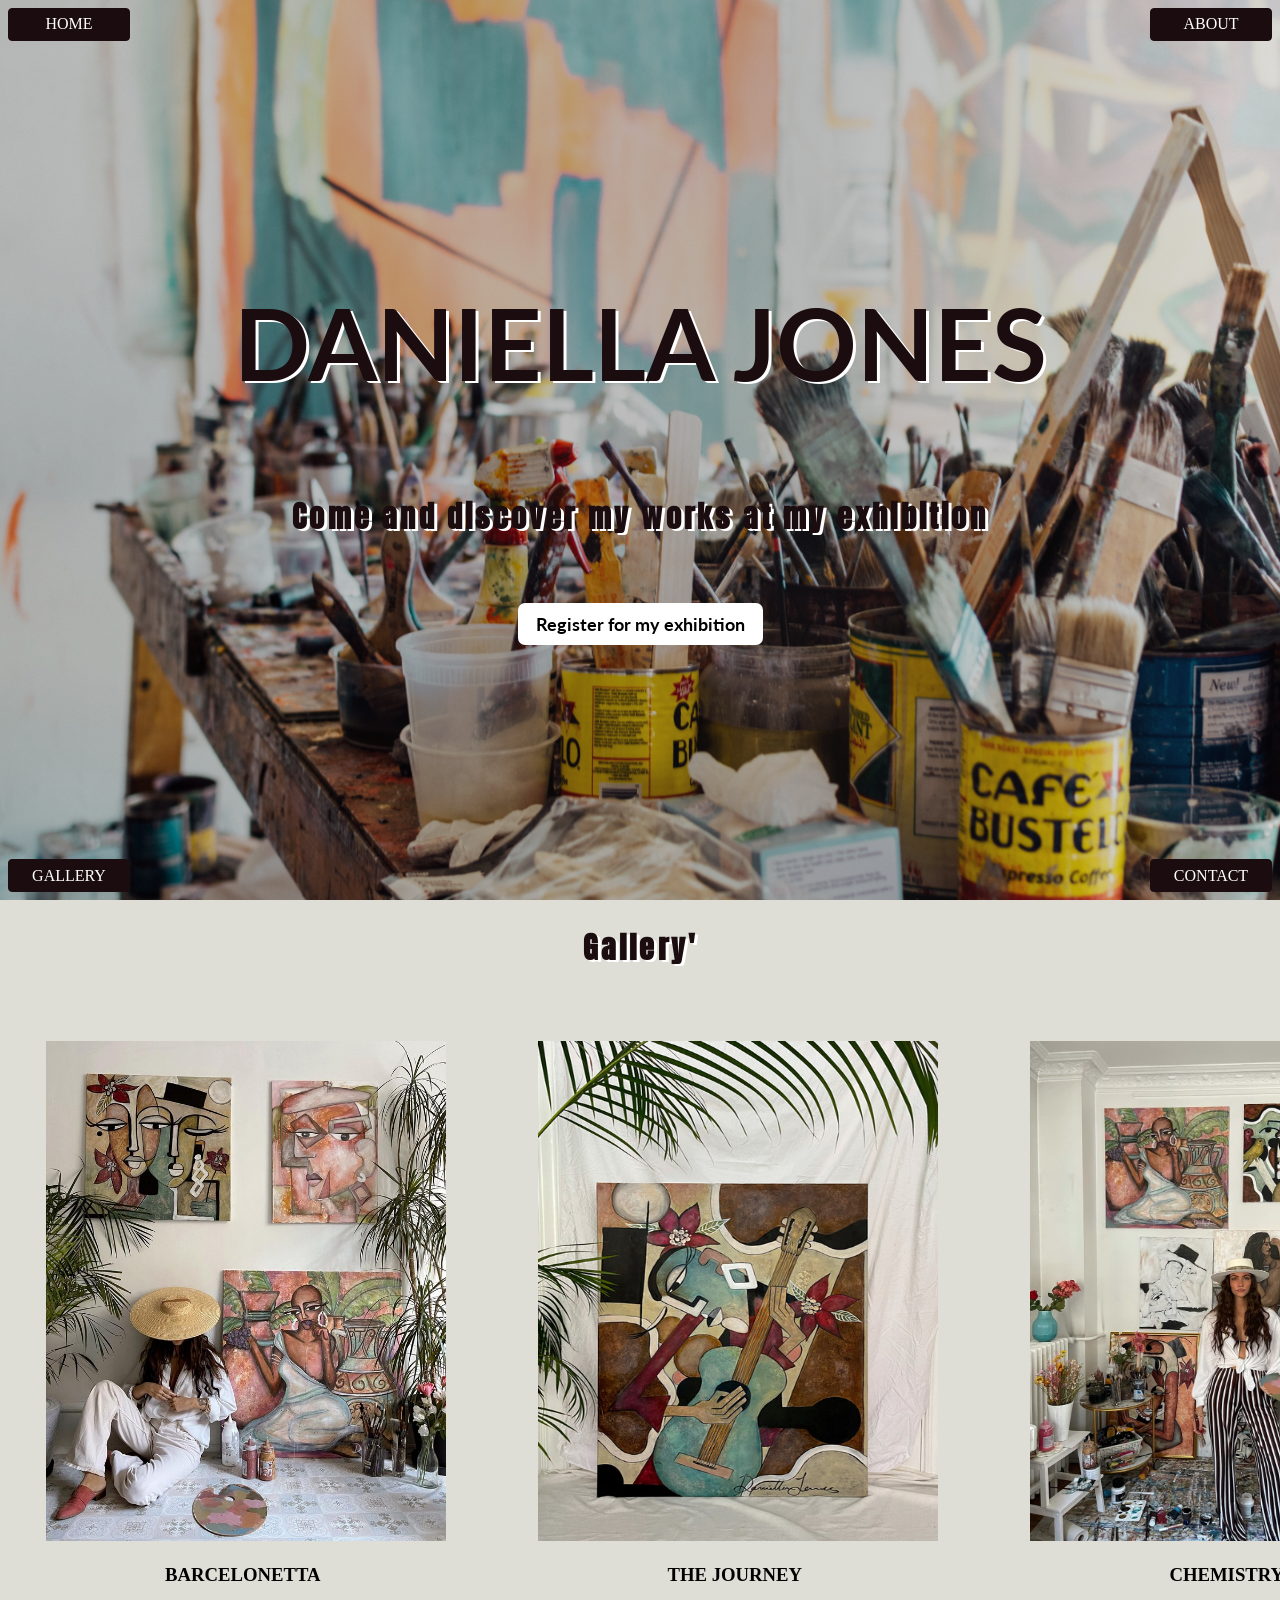
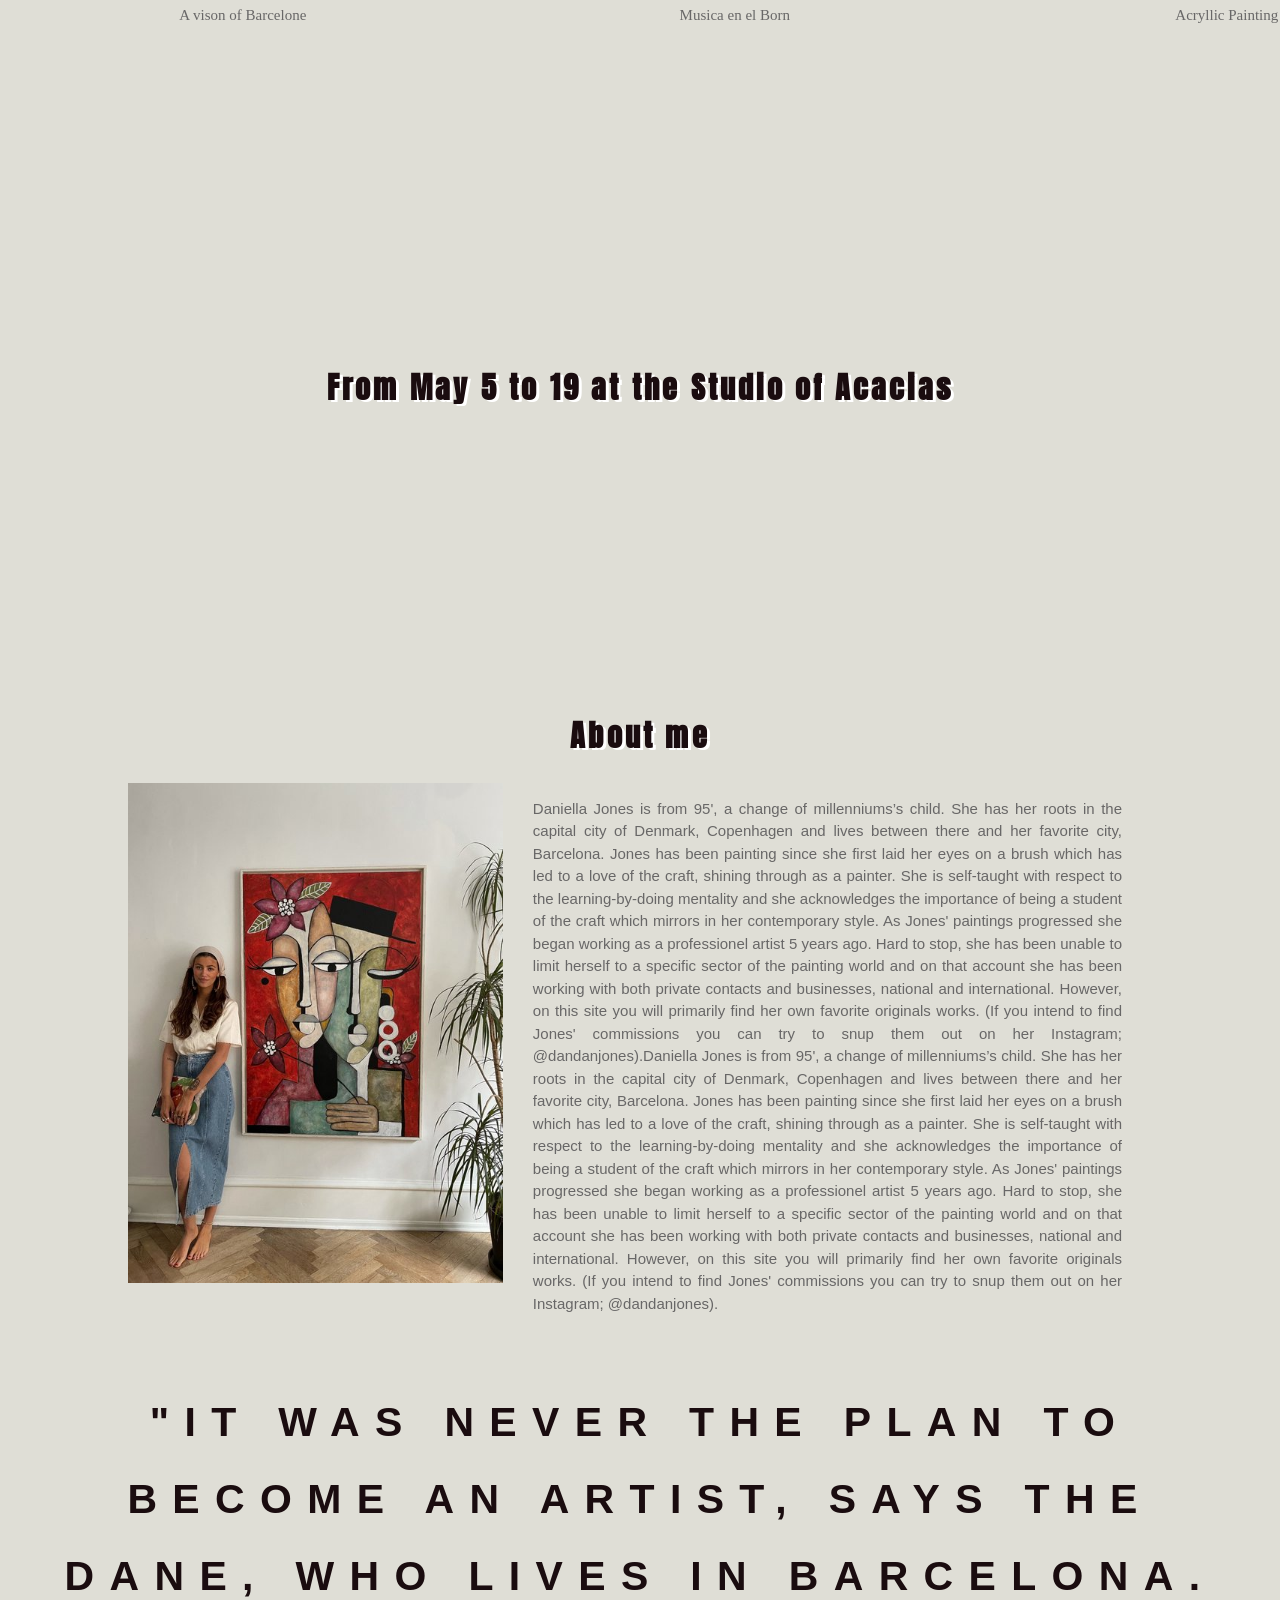
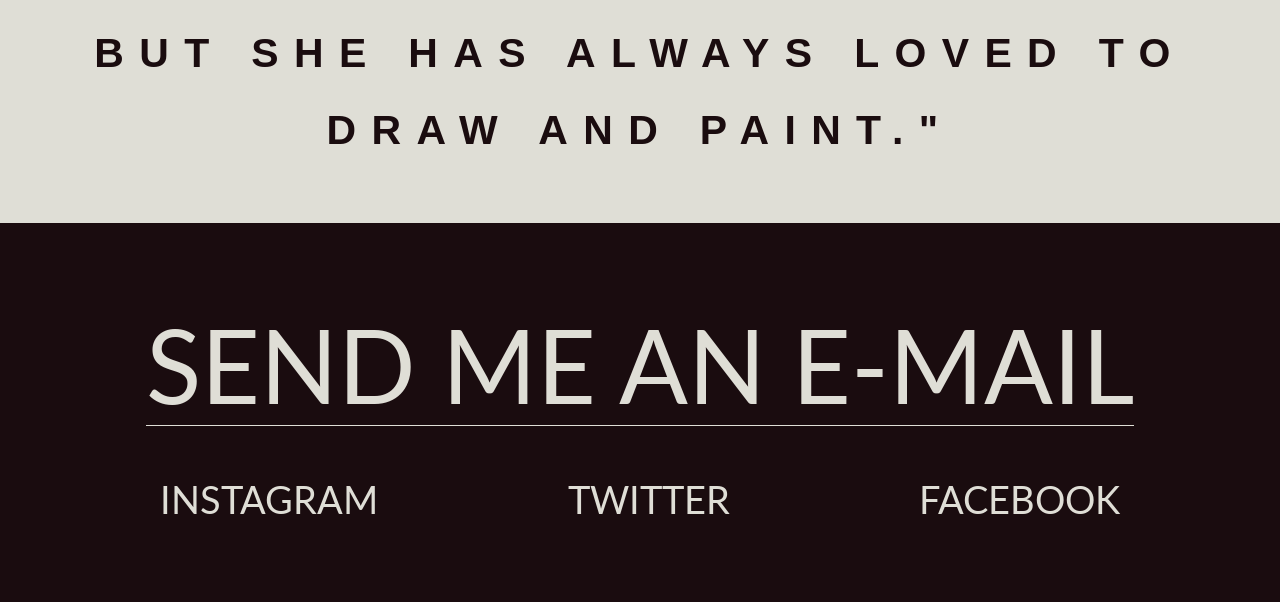
<file: index.html>
<!DOCTYPE html>
<html lang="en">
<head>
	<meta charset="UTF-8">
	<meta name="viewport" content="width=device-width, initial-scale=1.0">
	<title>Document</title>
	<link rel="stylesheet" href="styles/style.css">
</head>
<body>
<!-- Menus -->
	<a href="#" class="home menu">HOME</a>
	<a href="#about" class="about menu">ABOUT</a>
	<a href="#"class="gallery menu">GALLERY</a>
	<a href="#contact" class="contact menu">CONTACT</a>
<!-- Banner -->
	<div id="banner">
		<h1>DANIELLA JONES</h1>
		<h2>Come and discover my works at my exhibition</h2>
		<a href="https://www.daniellajonesart.com/" class="button">Register for my exhibition</a>
	</div>
<!-- Slider -->
<div>
	<h2>Gallery'</h2>
	<div class="cards">
		<div class="card">
			<img src="images/photo1.jpg" alt="Le Wagon Shanghai">
			<h3>BARCELONETTA</h3>
			<p>A vison of Barcelone</p>
		</div>
		<div class="card">
			<img src="images/photo2.jpg" alt="Le Wagon London">
			<h3>THE JOURNEY</h3>
			<p>Musica en el Born</p>
		</div>
		<div class="card">
			<img src="images/photo3.jpg" alt="Le Wagon Paris">
			<h3>CHEMISTRY</h3>
			<p>Acryllic Painting</p>
		</div>		
	</div>
</div>

<!-- Seconde Partie -->
<div class="parallax-effect">
	<h2>From May 5 to 19 at the Studio of Acacias</h2>
</div>
<div style="height:1000px;background-image: linear-gradient(to right top, #DFDED6); font-size:36px; text-align: center; font-family: 'Raleway', Arial, sans-serif">
<h2 id="about">About me</h2>

<div>
	<div class="container">
		<img src="images/profil.jpg">
		<p>Daniella Jones is from 95', a change of millenniums’s child. She has her roots in the capital city of Denmark, Copenhagen and lives between there and her favorite city, Barcelona. Jones has been painting since she first laid her eyes on a brush which has led to a love of the craft, shining through as a painter. She is self-taught with respect to the learning-by-doing mentality and she acknowledges the importance of being a student of the craft which mirrors in her contemporary style. As Jones' paintings progressed she began working as a professionel artist 5 years ago. Hard to stop, she has been unable to limit herself to a specific sector of the painting world and on that account she has been working with both private contacts and businesses, national and international. However, on this site you will primarily find her own favorite originals works. (If you intend to find Jones' commissions you can try to snup them out on her Instagram; @dandanjones).Daniella Jones is from 95', a change of millenniums’s child. She has her roots in the capital city of Denmark, Copenhagen and lives between there and her favorite city, Barcelona. Jones has been painting since she first laid her eyes on a brush which has led to a love of the craft, shining through as a painter. She is self-taught with respect to the learning-by-doing mentality and she acknowledges the importance of being a student of the craft which mirrors in her contemporary style. As Jones' paintings progressed she began working as a professionel artist 5 years ago. Hard to stop, she has been unable to limit herself to a specific sector of the painting world and on that account she has been working with both private contacts and businesses, national and international. However, on this site you will primarily find her own favorite originals works. (If you intend to find Jones' commissions you can try to snup them out on her Instagram; @dandanjones).
	 </p>
	</div>
</div>

<!-- Follow Me -->
<div>
	<h4>
	<fontsninja-text id="fontsninja-text-100" class="fontsninja-family-17803">"It was never the plan to become an artist, says the Dane, who lives in Barcelona. But she has always loved to draw and paint."</fontsninja-text>
	</h4>
</div>

<!-- Footer -->
<div class="footer">
	<div class="contact-footer" id="contact">
		<a href="mailto:daniellajoneswork@hotmail.com">Send me an e-mail</a>
	</div>
	<div class="rs-footer">
		<a href="https://www.instagram.com/dandanjones/">Instagram</a>
		<a href="https://twitter.com/studioacacias">Twitter</a>
		<a href="https://www.facebook.com/StudioAcacias">Facebook</a>
	</div>
</div>
</body>
</html>
</file>
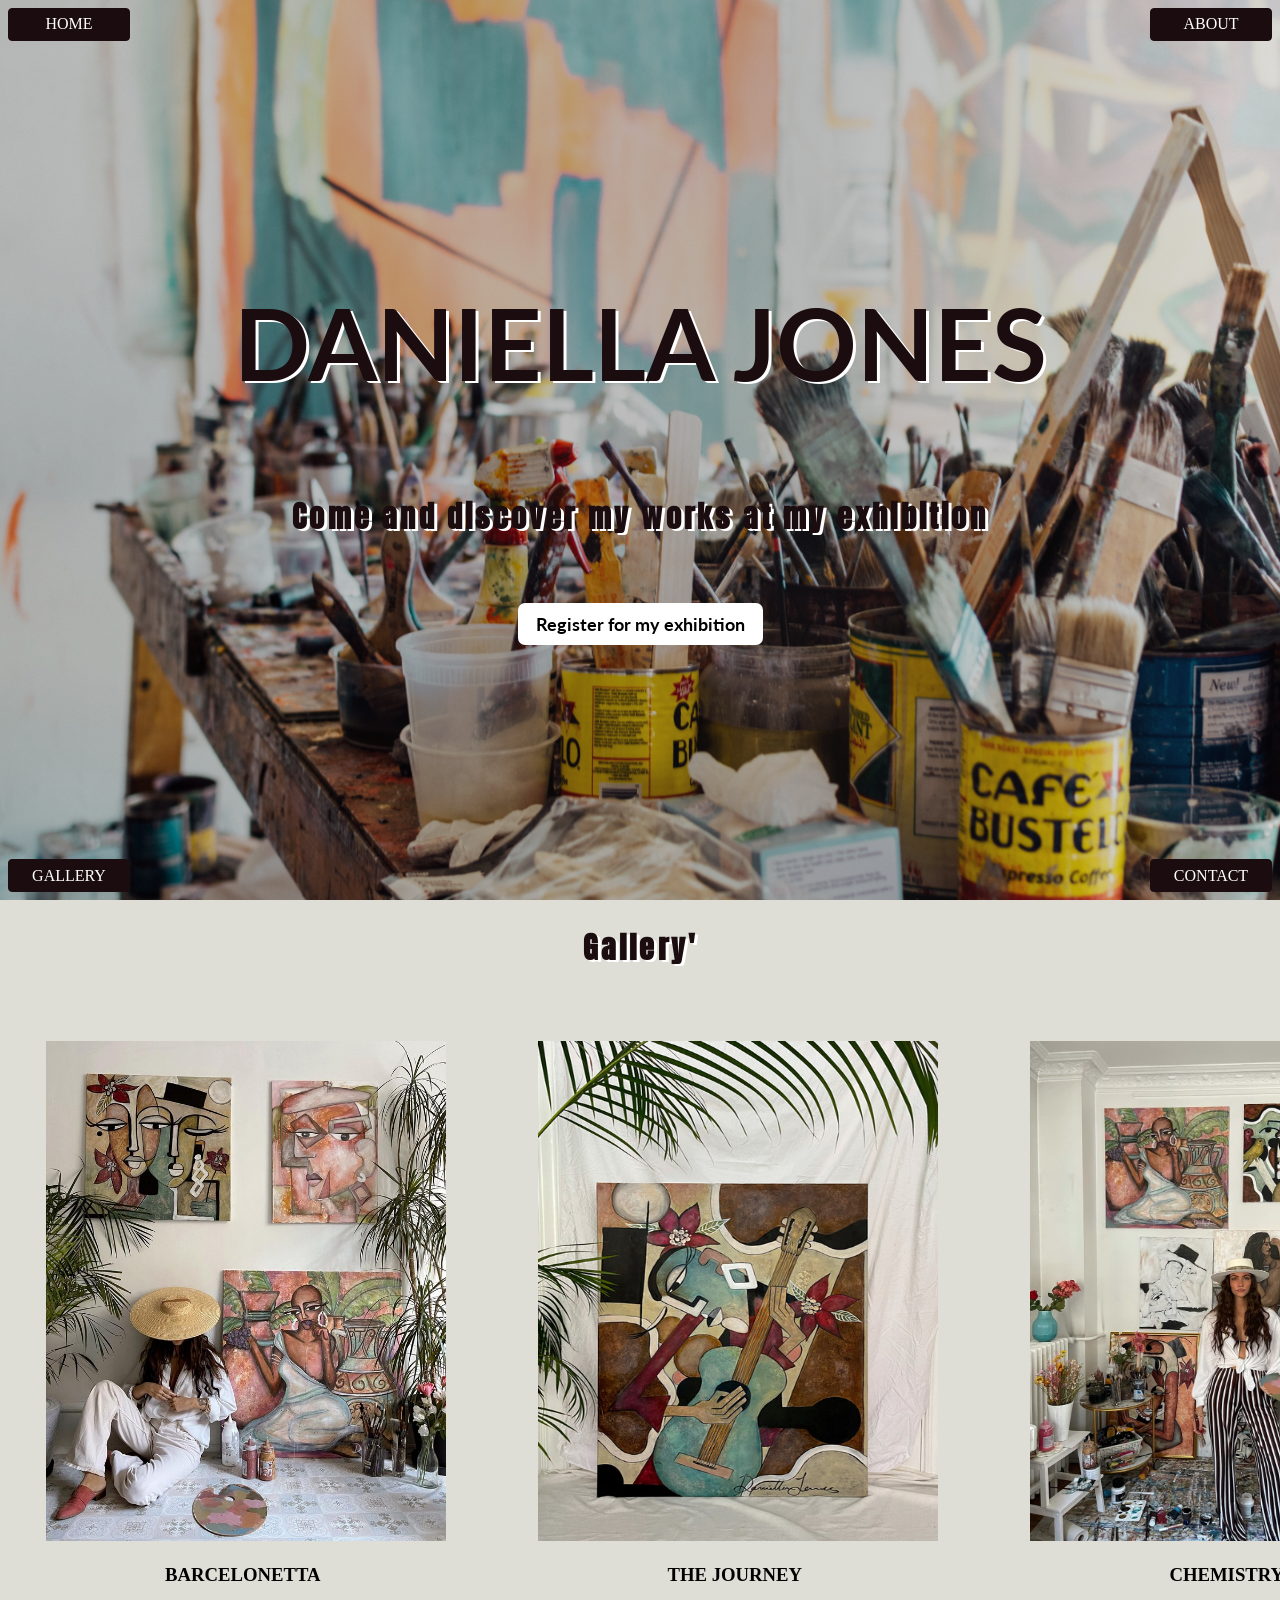
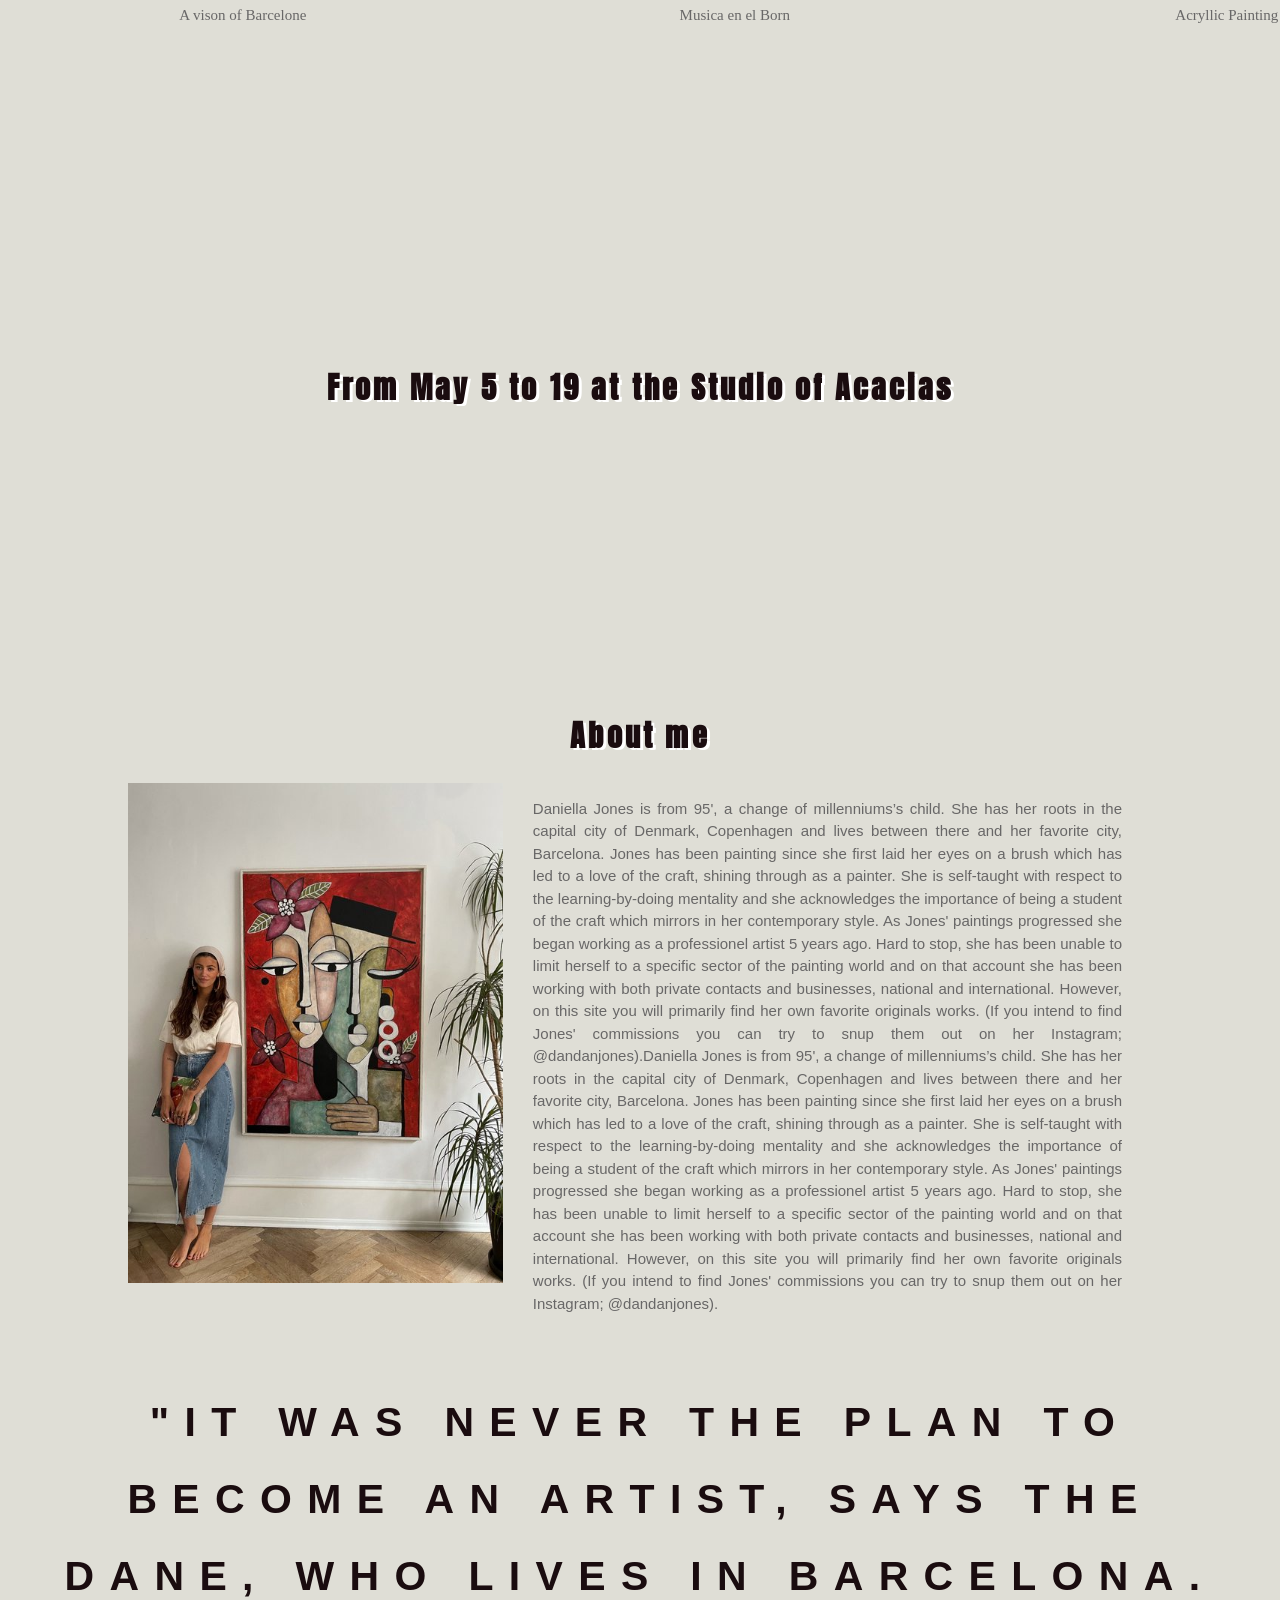
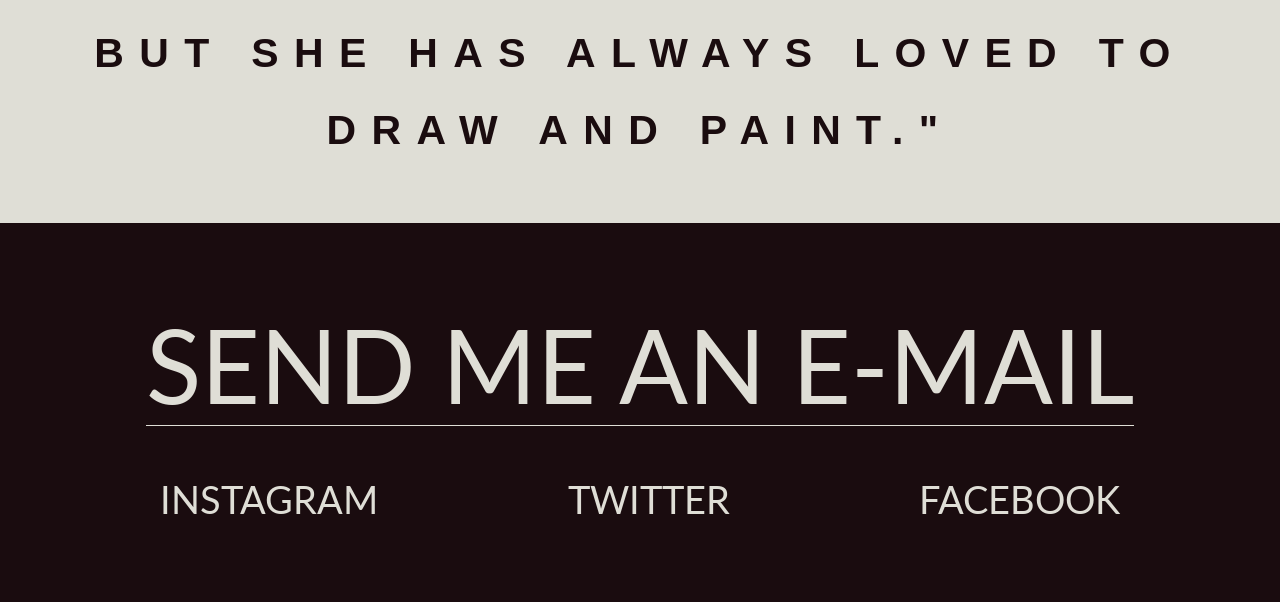
<file: landingpage/index.html>
<!DOCTYPE html>
<html lang="en">
<head>
	<meta charset="UTF-8">
	<meta name="viewport" content="width=device-width, initial-scale=1.0">
	<title>Document</title>
	<link rel="stylesheet" href="styles/style.css">
	<link rel="stylesheet" href="styles/menu.css">
</head>
<body>
<!-- Menus -->
	<a href="#" class="home menu">HOME</a>
	<a href="#about" class="about menu">ABOUT</a>
	<a href="#"class="gallery menu">GALLERY</a>
	<a href="#contact" class="contact menu">CONTACT</a>
<!-- Banner -->
	<div id="banner">
		<h1>DANIELLA JONES</h1>
		<h2>Come and discover my works at my exhibition</h2>
		<a href="https://www.daniellajonesart.com/" class="button">Register for my exhibition</a>
	</div>
<!-- Slider -->
<div>
	<h2>Gallery'</h2>
	<div class="cards">
		<div class="card">
			<img src="images/photo1.jpg" alt="Le Wagon Shanghai">
			<h3>BARCELONETTA</h3>
			<p>A vison of Barcelone</p>
		</div>
		<div class="card">
			<img src="images/photo2.jpg" alt="Le Wagon London">
			<h3>THE JOURNEY</h3>
			<p>Musica en el Born</p>
		</div>
		<div class="card">
			<img src="images/photo3.jpg" alt="Le Wagon Paris">
			<h3>CHEMISTRY</h3>
			<p>Acryllic Painting</p>
		</div>		
	</div>
</div>

<!-- Seconde Partie -->
<div class="parallax-effect">
	<h2>From May 5 to 19 at the Studio of Acacias</h2>
</div>
<div style="height:1000px;background-image: linear-gradient(to right top, #DFDED6); font-size:36px; text-align: center; font-family: 'Raleway', Arial, sans-serif">
<h2 id="about">About me</h2>

<div>
	<div class="container">
		<img src="images/profil.jpg">
		<p>Daniella Jones is from 95', a change of millenniums’s child. She has her roots in the capital city of Denmark, Copenhagen and lives between there and her favorite city, Barcelona. Jones has been painting since she first laid her eyes on a brush which has led to a love of the craft, shining through as a painter. She is self-taught with respect to the learning-by-doing mentality and she acknowledges the importance of being a student of the craft which mirrors in her contemporary style. As Jones' paintings progressed she began working as a professionel artist 5 years ago. Hard to stop, she has been unable to limit herself to a specific sector of the painting world and on that account she has been working with both private contacts and businesses, national and international. However, on this site you will primarily find her own favorite originals works. (If you intend to find Jones' commissions you can try to snup them out on her Instagram; @dandanjones).Daniella Jones is from 95', a change of millenniums’s child. She has her roots in the capital city of Denmark, Copenhagen and lives between there and her favorite city, Barcelona. Jones has been painting since she first laid her eyes on a brush which has led to a love of the craft, shining through as a painter. She is self-taught with respect to the learning-by-doing mentality and she acknowledges the importance of being a student of the craft which mirrors in her contemporary style. As Jones' paintings progressed she began working as a professionel artist 5 years ago. Hard to stop, she has been unable to limit herself to a specific sector of the painting world and on that account she has been working with both private contacts and businesses, national and international. However, on this site you will primarily find her own favorite originals works. (If you intend to find Jones' commissions you can try to snup them out on her Instagram; @dandanjones).
	 </p>
	</div>
</div>

<!-- Follow Me -->
<div>
	<h4>
	<fontsninja-text id="fontsninja-text-100" class="fontsninja-family-17803">"It was never the plan to become an artist, says the Dane, who lives in Barcelona. But she has always loved to draw and paint."</fontsninja-text>
	</h4>
</div>

<!-- Footer -->
<div class="footer">
	<div class="contact-footer" id="contact">
		<a href="mailto:daniellajoneswork@hotmail.com">Send me an e-mail</a>
	</div>
	<div class="rs-footer">
		<a href="https://www.instagram.com/dandanjones/">Instagram</a>
		<a href="https://twitter.com/studioacacias">Twitter</a>
		<a href="https://www.facebook.com/StudioAcacias">Facebook</a>
	</div>
</div>
</body>
</html>
</file>
<file: styles/style.css>
@import url('https://fonts.googleapis.com/css2?family=Anton&family=Fredoka:wght@500&family=Lato:wght@100;300;700&family=League+Spartan:wght@100;200;300;400;500;600;700;800;900&family=Montserrat:ital,wght@0,100;0,200;0,300;0,400;0,500;0,600;0,700;0,800;0,900;1,100;1,200;1,300;1,400;1,500;1,600;1,700;1,800;1,900&family=Roboto:ital,wght@0,100;0,300;0,400;0,500;0,700;0,900;1,100;1,300;1,400;1,500;1,700;1,900&display=swap');
@import url('banner.css');
@import url('buttons.css');
@import url('footer.css');
@import url('container.css');
@import url('menu.css');

a{
	text-decoration: none;
}

body {
	margin: 0px;
	text-align: center;
	background-color: #DFDED6;
	width: 100vw;
	overflow-x: hidden;
}

h1 {
	font-size: 100px;
	color: #1A0C0F;
	text-shadow: 3px 2px 0px white;
	font-family: "Lato"; 
}

h2 {
	font-size: 30px;
	text-align: center;
	color: #1A0C0F;
	font-family: "Anton";
	letter-spacing: .2rem;
	text-shadow: 3px 2px 0px white;

}
h4 {
	font-style: normal;
    -webkit-font-smoothing: antialiased;
    text-transform: uppercase;
    letter-spacing: 1.2vw;
    line-height: 6vw;
    font-size: 3.2vw;
    color: #1A0C0F;
	margin-left: 5%;
	margin-right: 5%; 
}

p{
	font-size: 15px;
	margin-left: 30px;
	margin-right: 30px;
	color: #686767;
	position: left;
	line-height: 1.5em;
	text-align: justify;
}

img{
	height: 500px;
	width: 400px;
}



.parallax-effect {
  background-image: url("https://cdn.shopify.com/s/files/1/2141/2691/articles/Meet_DanDanBlog_BannerImage_800x.jpg?v=1630911383");
  min-height: 600px;
  background-attachment: fixed;
  background-position: center;
  background-repeat: no-repeat;
  background-size: cover;
  display: flex;
  justify-content: center;
 align-items: center;
}
</file>
<file: landingpage/styles/style.css>
@import url('https://fonts.googleapis.com/css2?family=Anton&family=Fredoka:wght@500&family=Lato:wght@100;300;700&family=League+Spartan:wght@100;200;300;400;500;600;700;800;900&family=Montserrat:ital,wght@0,100;0,200;0,300;0,400;0,500;0,600;0,700;0,800;0,900;1,100;1,200;1,300;1,400;1,500;1,600;1,700;1,800;1,900&family=Roboto:ital,wght@0,100;0,300;0,400;0,500;0,700;0,900;1,100;1,300;1,400;1,500;1,700;1,900&display=swap');
@import url('banner.css');
@import url('buttons.css');
@import url('footer.css');
@import url('container.css');

a{
	text-decoration: none;
}

body {
	margin: 0px;
	text-align: center;
	background-color: #DFDED6;
	width: 100vw;
	overflow-x: hidden;
}

h1 {
	font-size: 100px;
	color: #1A0C0F;
	text-shadow: 3px 2px 0px white;
	font-family: "Lato"; 
}

h2 {
	font-size: 30px;
	text-align: center;
	color: #1A0C0F;
	font-family: "Anton";
	letter-spacing: .2rem;
	text-shadow: 3px 2px 0px white;

}
h4 {
	font-style: normal;
    -webkit-font-smoothing: antialiased;
    text-transform: uppercase;
    letter-spacing: 1.2vw;
    line-height: 6vw;
    font-size: 3.2vw;
    color: #1A0C0F;
	margin-left: 5%;
	margin-right: 5%; 
}

p{
	font-size: 15px;
	margin-left: 30px;
	margin-right: 30px;
	color: #686767;
	position: left;
	line-height: 1.5em;
	text-align: justify;
}

img{
	height: 500px;
	width: 400px;
}



.parallax-effect {
  background-image: url("https://cdn.shopify.com/s/files/1/2141/2691/articles/Meet_DanDanBlog_BannerImage_800x.jpg?v=1630911383");
  min-height: 600px;
  background-attachment: fixed;
  background-position: center;
  background-repeat: no-repeat;
  background-size: cover;
  display: flex;
  justify-content: center;
 align-items: center;
}
</file>
<file: landingpage/styles/menu.css>
.menu {
display:block;
min-width: 120px;
margin: 0.5rem;
padding: 0.4rem 0;
color: white;
text-decoration: none;
border: 1px solid #fff;
border-radius: 4px;
transition: all 1s;
font-size: 20px
letter-spacing: 4.5rem;
border-color: #1A0C0F;
background-color: #1A0C0F;
}

.home{
	position: absolute;
	top: 0;
	left: 0;
}
.about{
	position: absolute;
	top: 0;
	right: 0;
}
.gallery{
	position: absolute;
	bottom: 0;
	left: 0;
}
.contact{
	position: absolute;
	bottom: 0;
	right: 0;
}

.menu:hover {
background-color: #1A0C0F;
color: #d5cdbb;
border-color: #d5cdbb;
text-decoration: underline;
}
</file>
